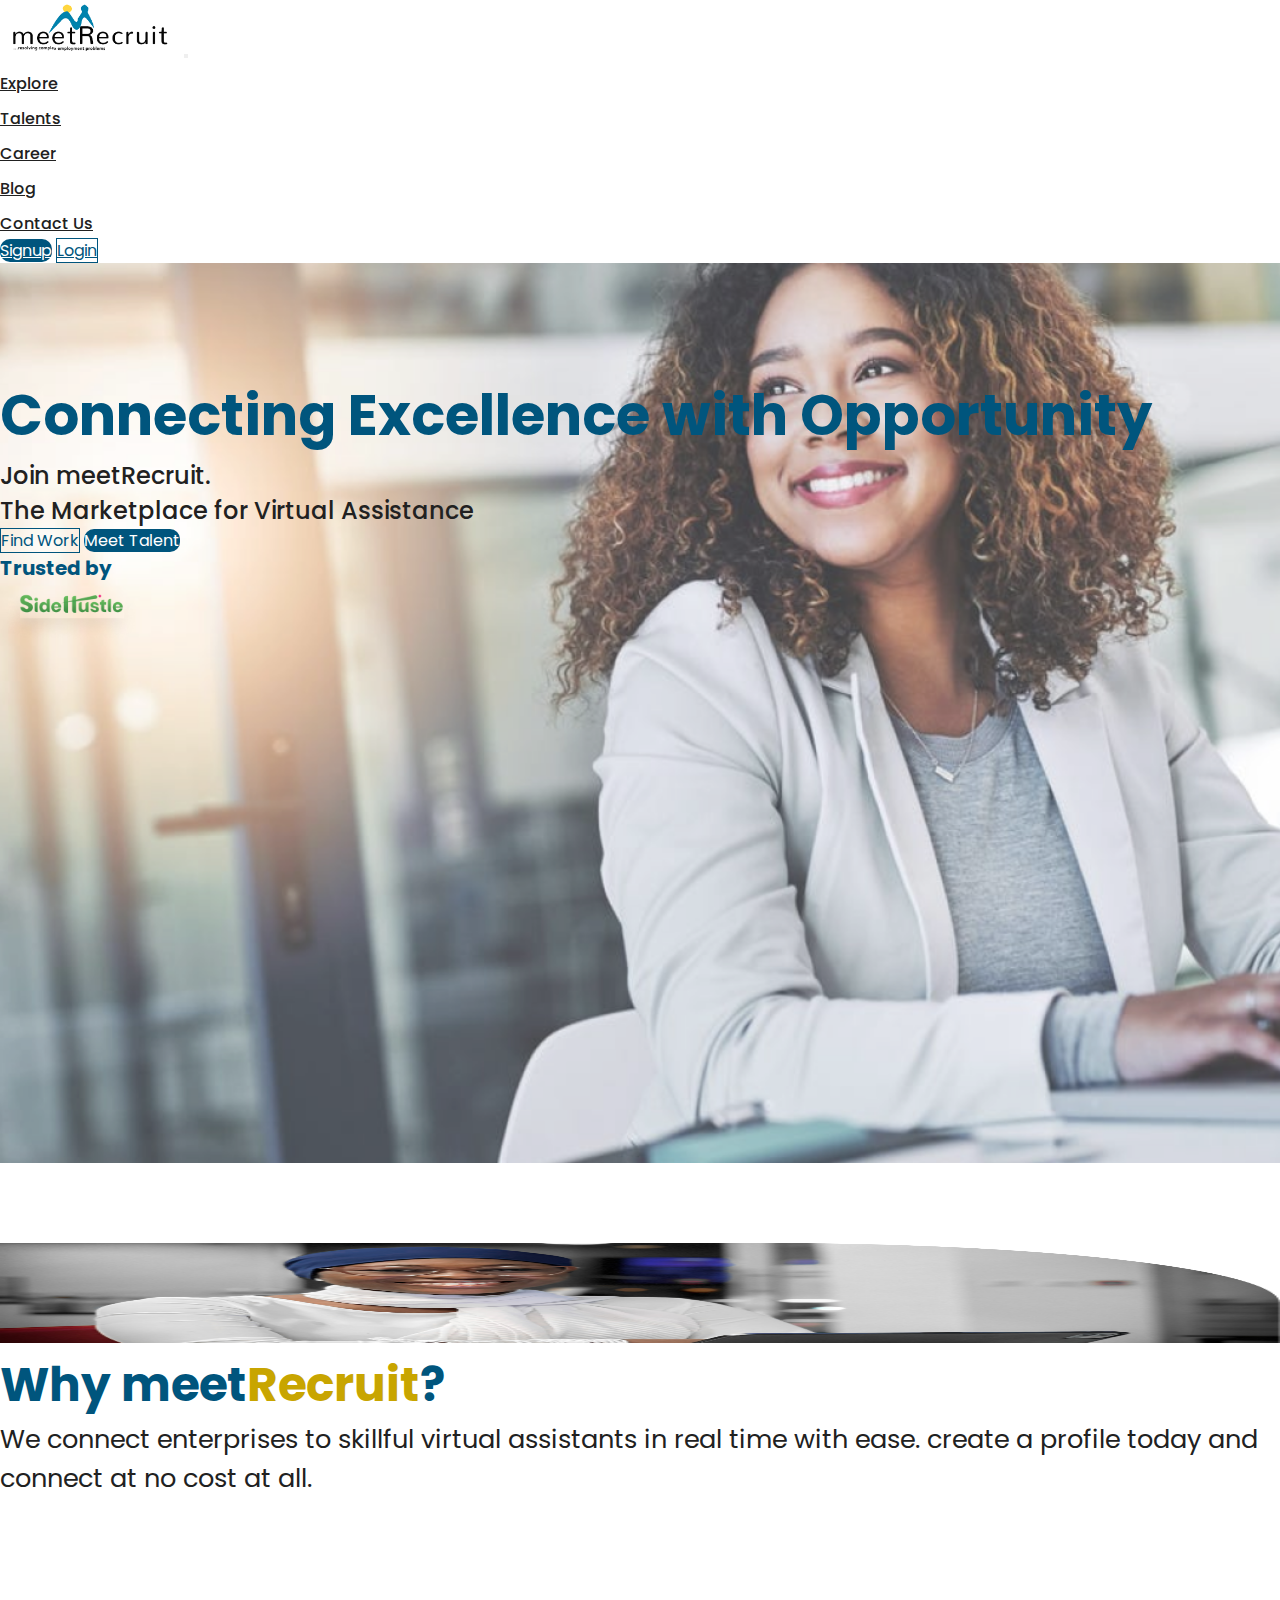
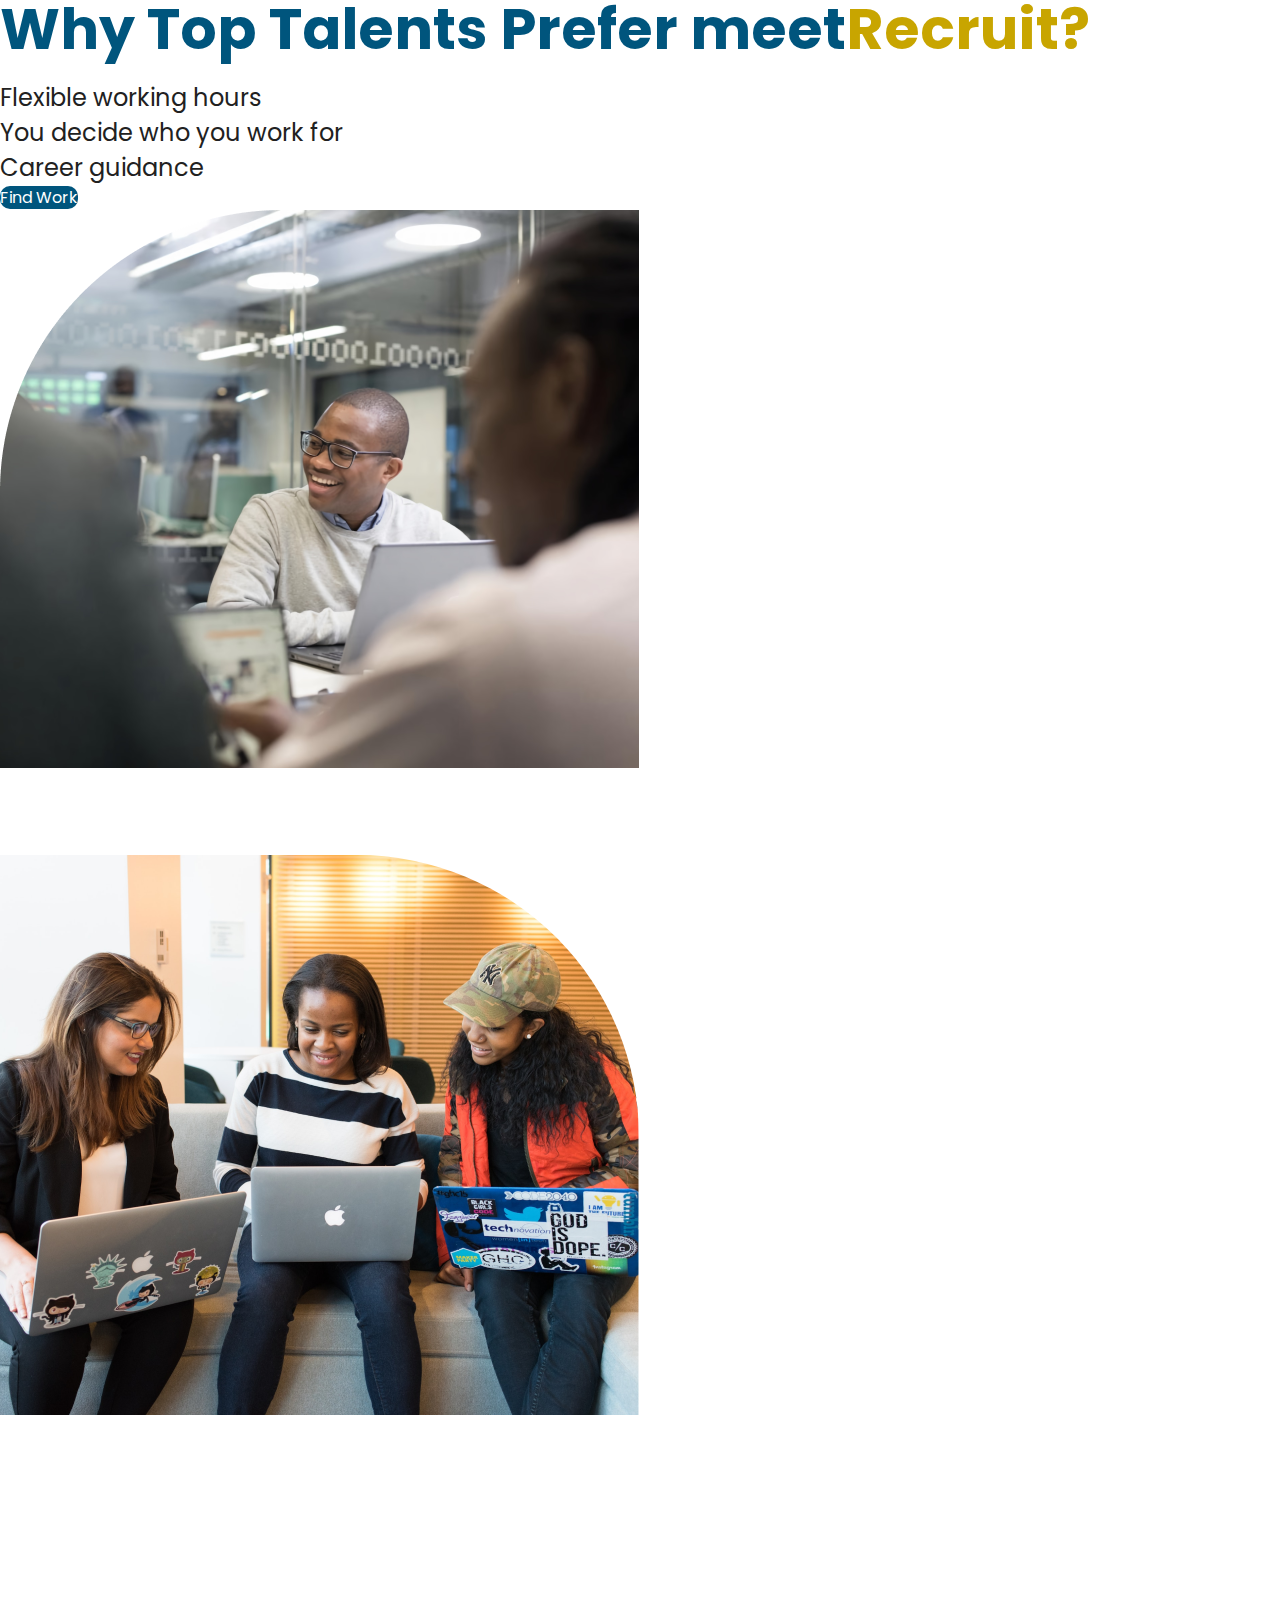
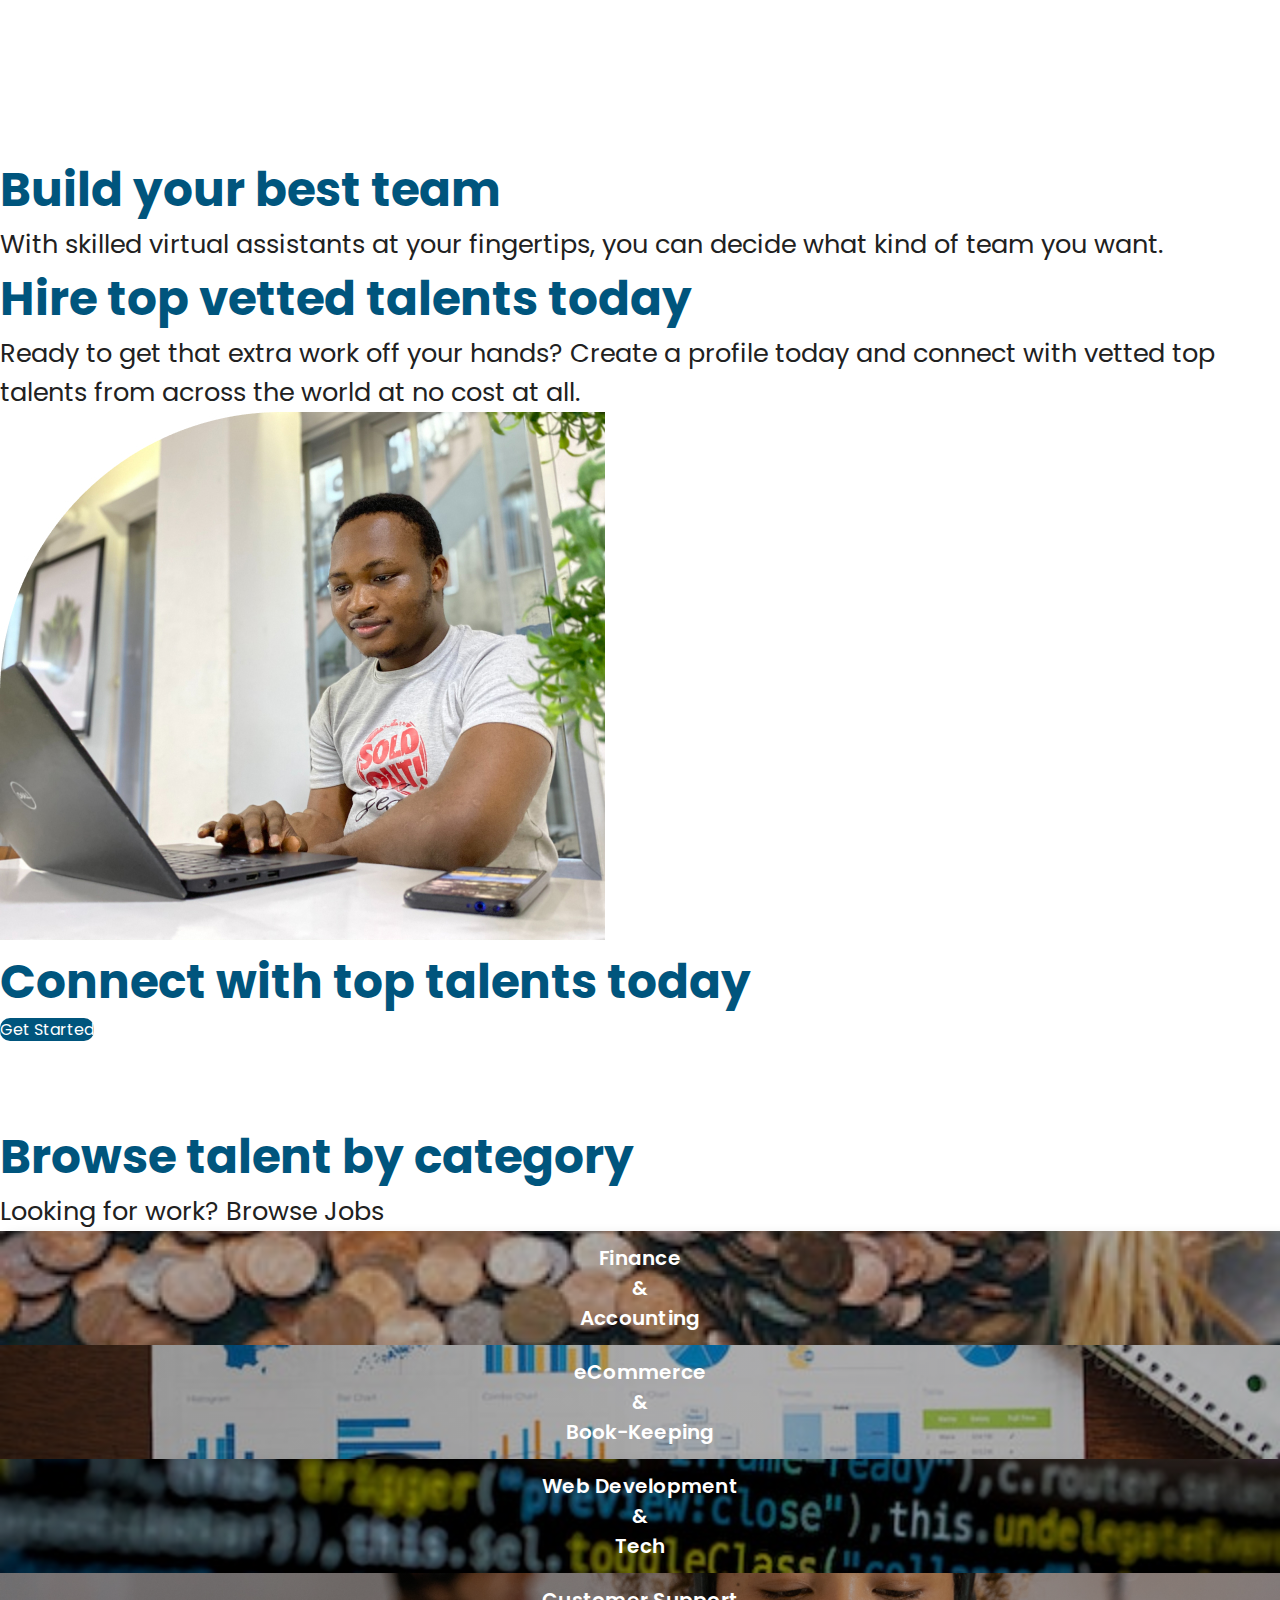
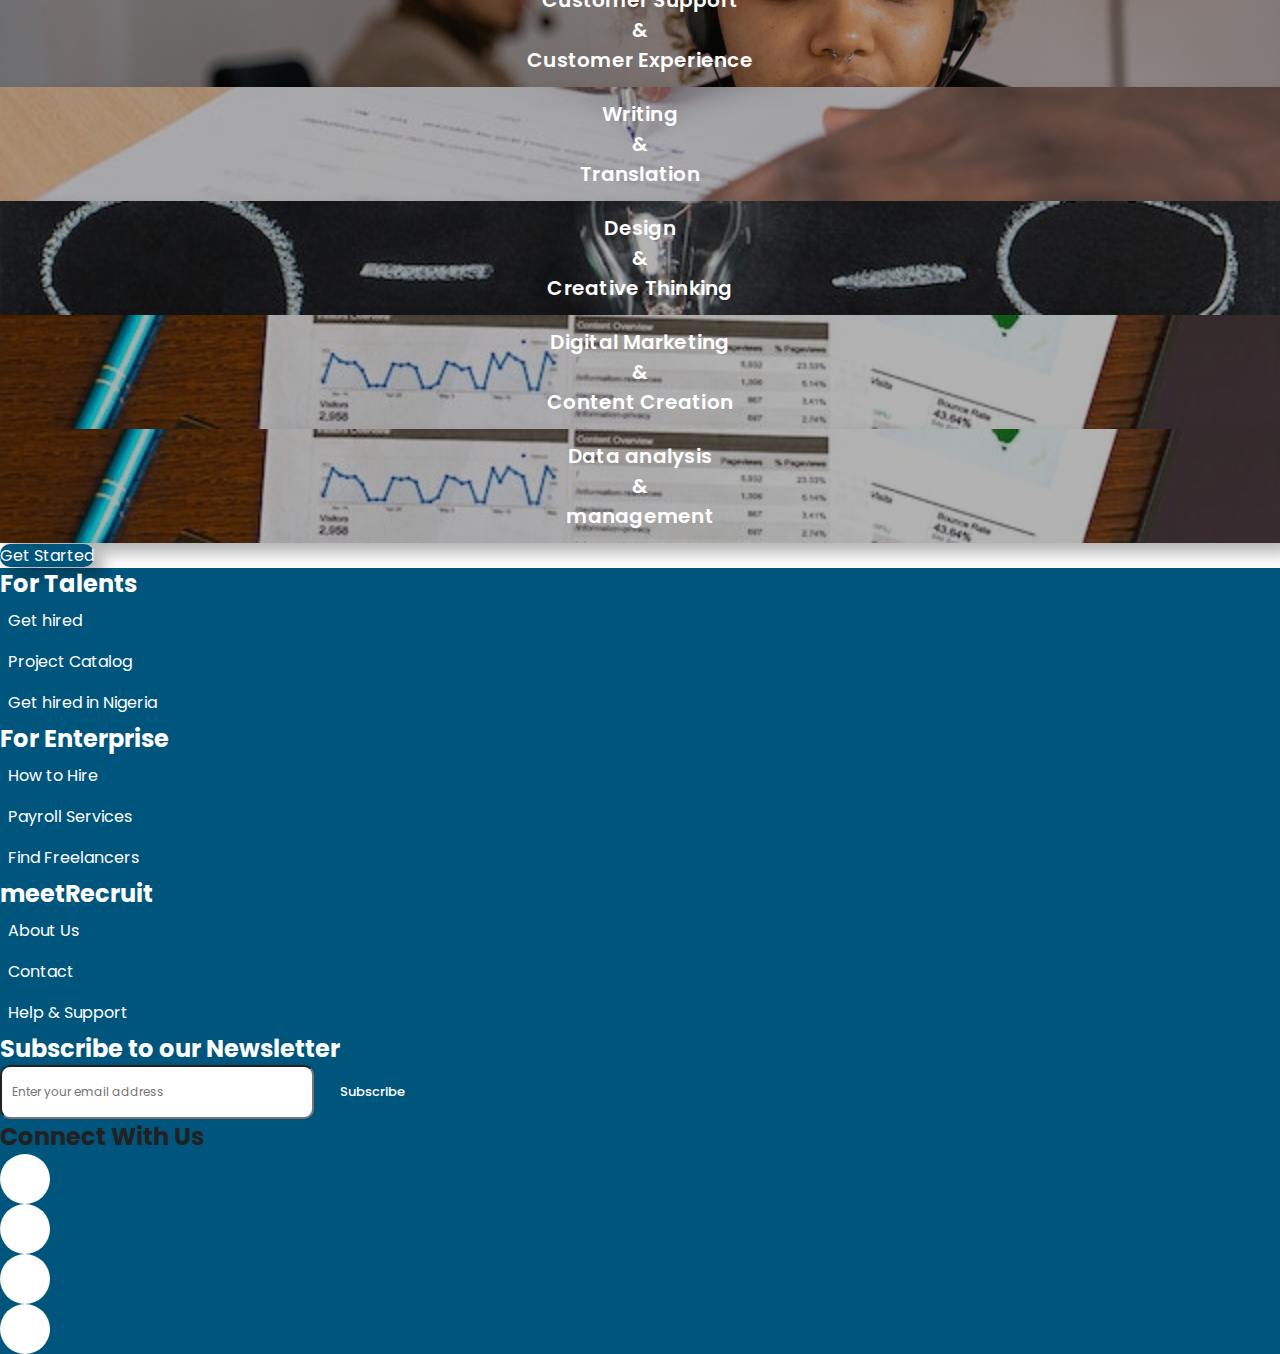
<file: index.html>
<!DOCTYPE html>
<html lang="en">
  <head>
    <meta charset="UTF-8" />
    <meta http-equiv="X-UA-Compatible" content="IE=edge" />
    <meta name="viewport" content="width=device-width, initial-scale=1.0" />
    <!-- Bootstrap CSS -->
    <link
      href="https://cdn.jsdelivr.net/npm/bootstrap@5.1.3/dist/css/bootstrap.min.css"
      rel="stylesheet"
      integrity="sha384-1BmE4kWBq78iYhFldvKuhfTAU6auU8tT94WrHftjDbrCEXSU1oBoqyl2QvZ6jIW3"
      crossorigin="anonymous"
    />
    <!-- CSS Link -->
    <link rel="stylesheet" href="/public/style.css" />
    <!-- Fontawesome -->
    <link
      rel="stylesheet"
      href="https://cdnjs.cloudflare.com/ajax/libs/font-awesome/6.2.0/css/all.min.css"
      integrity="sha512-xh6O/CkQoPOWDdYTDqeRdPCVd1SpvCA9XXcUnZS2FmJNp1coAFzvtCN9BmamE+4aHK8yyUHUSCcJHgXloTyT2A=="
      crossorigin="anonymous"
      referrerpolicy="no-referrer"
    />
    <title>meetRecruit Landing Page</title>
  </head>
  <body>
    <!-- Navbar -->
    <nav class="navbar navbar-expand-lg navbar-light bg-light">
      <div class="container-fluid">
        <a class="navbar-brand" href="#"><img src="/public/img/MEETRECRUITlogo.png" width="180px" /></a>
        <button class="navbar-toggler" type="button" data-bs-toggle="collapse" data-bs-target="#navbarSupportedContent" aria-controls="navbarSupportedContent" aria-expanded="false" aria-label="Toggle navigation">
          <span class="navbar-toggler-icon"></span>
        </button>
        <div class="collapse navbar-collapse" id="navbarSupportedContent">
          <ul class="navbar-nav mx-auto mb-2 mb-lg-0">
            <li class="nav-item px-2">
              <a class="nav-link" aria-current="page" href="#">Explore</a>
            </li>
            <li class="nav-item px-2">
              <a class="nav-link" href="#">Talents</a>
            </li>
            <li class="nav-item px-2">
              <a class="nav-link" href="#">Career</a>
            </li>
            <li class="nav-item  px-2">
              <a class="nav-link" href="#">Blog</a>
            </li>
            <li class="nav-item px-2">
              <a class="nav-link" href="#">Contact Us</a>
            </li>
          </ul>
          <form class="d-flex mx-5">
            <a href="/signUp/" class="btn btn-primary mx-3 px-4 py-2 btn">Signup</a>
            <a href="/login/" class="btn btn-outline-primary px-4 py-2 btn">Login</a>
          </form>
        </div>
      </div>
    </nav>

    <!-- Hero -->

    <section class="hero">
      <div class="container">
        <div class="row">
          <div class="col-md-8 mt-5">
            <h1>
              Connecting Excellence
              with Opportunity
            </h1>
            <p>
              Join meetRecruit. <br />
              The Marketplace for Virtual Assistance
            </p>
          </div>
          </div>
          <div class="row">
            <div class="col-md-6">
              <div class="buttons py-5">
                <a class="btn btn-outline-primary px-4 btn py-2">Find Work</a>
                <a class="btn btn-primary mx-3 px-4 py-2 btn">Meet Talent</a>
              </div>
            </div>
          </div>
          <div class="row">
            <div class="col-md-3 my-4 ">
              <span class="px-3">Trusted by</span>
              <div class="sideHustle">
                <img src="/public/img/Frame 2.png" width="260px" alt="">
              </div>
            </div>
          </div>
        </div>
      </div>
    </section>

    <section id="section-two">
      <div class="container my-5">
        <div class="row">
          <div class="col-md-6">
            <div class="img">
              <img
                src="/public/img/unsplash_-LK4GItKS7M.png"
                class="img-fluid"
                alt=""
                style="width: 100%"
                height="100vh"
              />
            </div>
          </div>
          <div class="col-md-6 px-2">
            <div class="texts">
              <h2>Why meet<span>Recruit</span>?</h2>
              <p>
                We connect enterprises to skillful virtual assistants in real
                time with ease. create a profile today and connect at no cost at
                all.
              </p>
            </div>
          </div>
        </div>
      </div>
    </section>

    <section id="section-three" class="my-5">
     <div class="container">
      <div class="row">
        <div class="col-md-6">
          <div>
            <h2>Why Top Talents Prefer meet<span>Recruit?</span></h2>
          </div>
          <ul class="list-unstyled py-3">
            <li>
              <span><i class="fa-solid fa-circle-check px-3"></i></span>Flexible
              working hours
            </li>
            <li>
              <span><i class="fa-solid fa-circle-check px-3"></i></span>You
              decide who you work for
            </li>
            <li>
              <span><i class="fa-solid fa-circle-check px-3"></i></span>Career
              guidance
            </li>
          </ul>
          <a class="btn btn-primary mx-3 px-4 py-2 btn">Find Work</a>
        </div>
        <div class="col-md-6">
          <div class="image">
            <img src="/public/img/section3.png" class="img-fluid" alt="" />
          </div>
        </div>
      </div>
     </div>
    </section>

    <section id="section-four">
      <div class="container my-5">
        <div class="row">
          <div class="col-md-6" style="height: 100vh">
            <div class="img">
              <img src="/public/img/new-sec44.png" class="img-fluid" alt="" />
            </div>
          </div>
          <div class="col-md-6 my-5">
            <div class="texts py-5">
              <h2>Build your best team</h2>
              <p>
                With skilled virtual assistants at your fingertips, you can
                decide what kind of team you want.
              </p>
            </div>
          </div>
        </div>
      </div>
    </section>

    <section id="section-five">
      <div class="container d-flex flex-wrap-wrap my-5">
        <div class="row">
          <div class="col-md-6">
            <div class="texts py-5">
              <h2>Hire top vetted talents today</h2>
              <p>
                Ready to get that extra work off your hands? Create a profile
                today and connect with vetted top talents from across the world
                at no cost at all.
              </p>
            </div>
          </div>
          <div class="col-md-6">
            <div class="img">
              <img src="/public/img/Employers.jpg" class="img-fluid" alt="" />
            </div>
          </div>
        </div>
      </div>
    </section>

    <section id="section6">
      <div class="container">
        <div class="row">
          <div class="col-md-12 text-center mt-5">
            <h2>Connect with top talents today</h2>
          </div>
        </div>
        <div class="row">
          <div class="col-md text-center my-4">
            <a class="btn btn-primary mx-3 px-4 py-2 btn">Get Started</a>
          </div>
        </div>
      </div>
    </section>

    <section id="section-7">
      <div class="container">
        <div class="row">
          <div class="col-md-12">
            <h2>Browse talent by category</h2>
            <p>Looking for work? <span>Browse Jobs</span></p>
          </div>
        </div>
        <div class="talents mb-5">
          <div class="row" 1>
            <div class="col-md-4 px-3 my-4">
              <div class="talent1">
                <h4>
                  Finance <br />
                  & <br />
                  Accounting
                </h4>
              </div>
            </div>
            <div class="col-md-4 px-3 my-4">
              <div class="talent2">
                <h4>
                  eCommerce <br />
                  & <br />
                  Book-Keeping
                </h4>
              </div>
            </div>
            <div class="col-md-4 px-3 my-4">
              <div class="talent3">
                <h4>
                  Web Development <br />
                  & <br />
                  Tech
                </h4>
              </div>
            </div>
          </div>
          <div class="row" 2>
            <div class="col-md-4 px-3 my-4">
              <div class="talent4">
                <h4>
                  Customer Support <br />
                  & <br />
                  Customer Experience
                </h4>
              </div>
            </div>
            <div class="col-md-4 px-3 my-4">
              <div class="talent5">
                <h4>
                  Writing <br />
                  & <br />
                  Translation
                </h4>
              </div>
            </div>
            <div class="col-md-4 px-3 my-4">
              <div class="talent6">
                <h4>
                  Design <br />
                  & <br />
                  Creative Thinking
                </h4>
              </div>
            </div>
          </div>
          <div class="row" 3>
            <div class="col-md-4 px-3 my-4">
              <div class="talent7">
                <h4>
                  Digital Marketing <br />
                  & <br />
                  Content Creation
                </h4>
              </div>
            </div>
            <div class="col-md-4 px-3 my-4">
              <div class="talent8">
                <h4>
                  Data analysis <br />
                  & <br />
                  management
                </h4>
              </div>
            </div>
            <div class="col-md-4 px-3 my-4">
              <div class="talent9">
                <a style="box-shadow: 10px 10px 15px rgba(0,0,0,0.3);" class="btn btn-primary mx-3 px-5 py-3 btn">Get Started</a>
              </div>
            </div>
          </div>
        </div>
      </div>
    </section>

    <!-- footer -->

    <section id="footer">
     <div class="container">
      <div class="row py-5">
        <div class="col-md-3">
          <div class="foot">
            <h3>For Talents</h3>
            <ul>
              <li>Get hired</li>
              <li>Project Catalog</li>
              <li>Get hired in Nigeria</li>
            </ul>
          </div>
        </div>
        <div class="col-md-3">
          <div class="foot">
            <h3>For Enterprise</h3>
            <ul>
              <li>How to Hire</li>
              <li>Payroll Services</li>
              <li>Find Freelancers</li>
            </ul>
          </div>
        </div>
        <div class="col-md-3">
          <div class="foot">
            <h3>meetRecruit</h3>
            <ul>
              <li>About Us</li>
              <li>Contact</li>
              <li>Help & Support</li>
            </ul>
          </div>
        </div>
        <div class="col-md-3">
          <div class="foot">
            <h3 id="foots">Subscribe to our Newsletter</h3>
            <div class="row">
              <div class="col-md">
                <input type="email" placeholder="Enter your email address" />
                <button type="submit">Subscribe</button>
              </div>
            </div>
            <div class="row">
              <div class="col-md">
                <div class="links">
                  <p style="font-size: 24px; font-weight:700" class="text-white py-2">Connect With Us</p>
                  <ul class="list-group list-group-horizontal">
                    <li class="list-group-item mx-2 px-2">
                      <a
                                href="https://twitter.com/meetrecruit?s=21&t=YwBI0e_8ijFUE5HRGF-AJQ
                                  "
                                target="_blank"
                                ><i class="fa-brands fa-twitter"></i
                              ></a>
                    </li>
                    <li class="list-group-item mx-2 px-2">
                      <a
                                href="https://instagram.com/meetrecruit?igshid=YzA2ZDJiZGQ="
                                target="_blank"
                                ><i class="fa-brands fa-instagram"></i
                              ></a>
                    </li>
                    <li class="list-group-item mx-2 px-2">
                      <a
                                href="https://www.linkedin.com/company/meetrecruit/"
                                target="_blank"
                                ><i class="fa-brands fa-linkedin"></i
                              ></a>
                    </li>
                    <li class="list-group-item mx-2 px-2">
                      <a href="https://m.facebook.com/story.php?story_fbid=pfbid0LS4uF52KisyzEZSwB3oaLuqZwBY6MR44i9Fws1G7HvPmHSeJEMV7Khse3V39Yu8gl&id=103218479213902" target="_blank"
                                ><i class="fa-brands fa-facebook"></i
                              ></a>
                    </li>
                  </ul>
                </div>
              </div>
            </div>
        
          </div>
          
          </div>
        </div>
      </div>
     </div>
    </section>

    <!-- Bootstrap Js -->
    <script
      src="https://cdn.jsdelivr.net/npm/bootstrap@5.1.3/dist/js/bootstrap.bundle.min.js"
      integrity="sha384-ka7Sk0Gln4gmtz2MlQnikT1wXgYsOg+OMhuP+IlRH9sENBO0LRn5q+8nbTov4+1p"
      crossorigin="anonymous"
    ></script>
    <script src="/public/js/main.js"></script>
  </body>
</html>
</file>
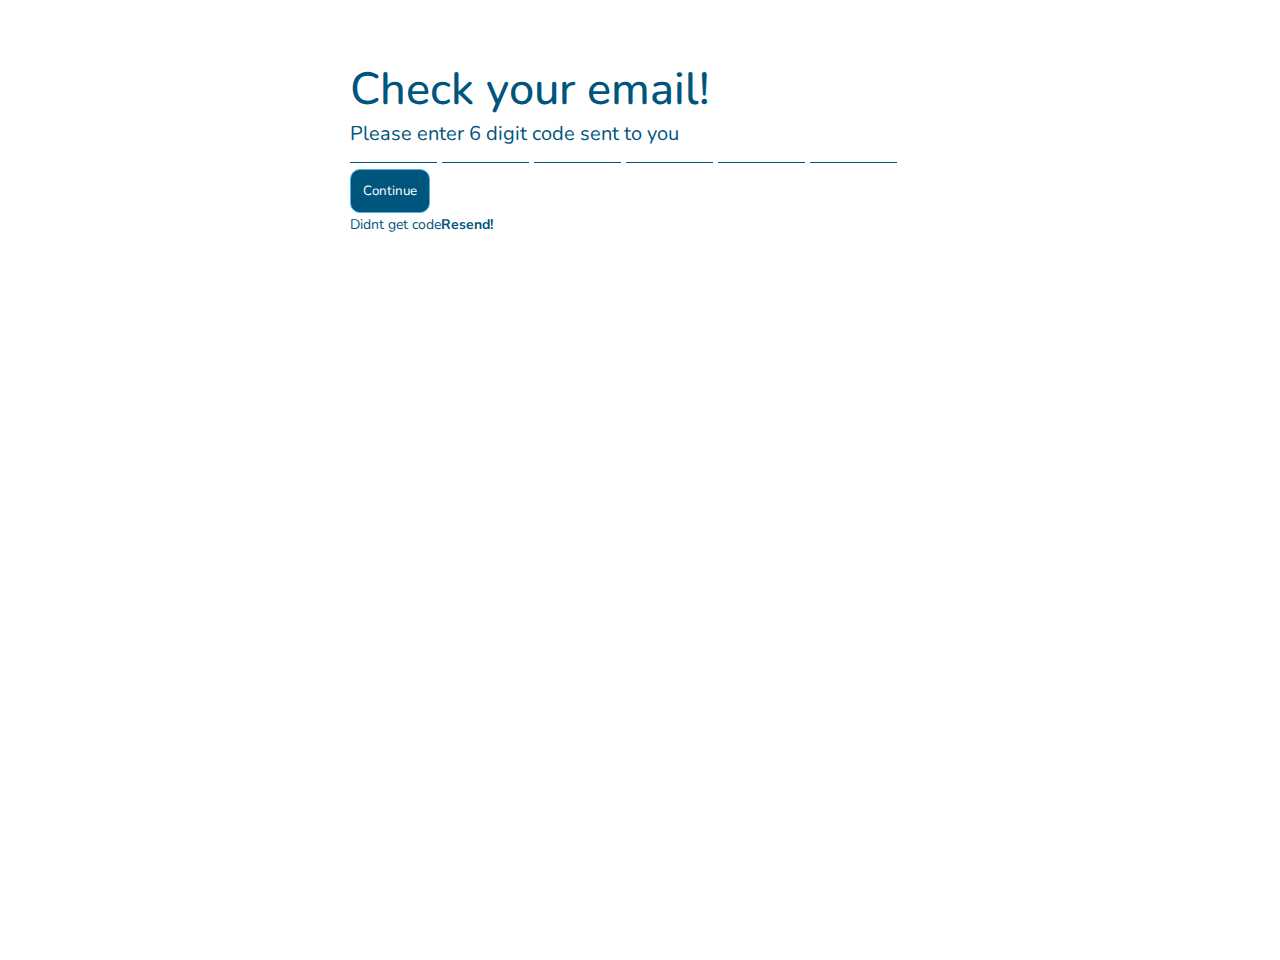
<file: emailCode/index.html>
<!DOCTYPE html>
<html lang="en">
  <head>
    <meta charset="UTF-8" />
    <meta http-equiv="X-UA-Compatible" content="IE=edge" />
    <meta name="viewport" content="width=device-width, initial-scale=1.0" />
    <!-- Bootstrap CSS -->
    <link
      href="https://cdn.jsdelivr.net/npm/bootstrap@5.1.3/dist/css/bootstrap.min.css"
      rel="stylesheet"
      integrity="sha384-1BmE4kWBq78iYhFldvKuhfTAU6auU8tT94WrHftjDbrCEXSU1oBoqyl2QvZ6jIW3"
      crossorigin="anonymous"
    />
    <!-- CSS Link -->
    <link rel="stylesheet" href="/signUp/signup.css" />
    <!-- Fontawesome -->
    <link
      rel="stylesheet"
      href="https://cdnjs.cloudflare.com/ajax/libs/font-awesome/6.2.0/css/all.min.css"
      integrity="sha512-xh6O/CkQoPOWDdYTDqeRdPCVd1SpvCA9XXcUnZS2FmJNp1coAFzvtCN9BmamE+4aHK8yyUHUSCcJHgXloTyT2A=="
      crossorigin="anonymous"
      referrerpolicy="no-referrer"
    />
    <style>
      @media screen and (min-width: 996px) {
        .form {
          margin: 60px 350px;
        }
      }
      p {
        color: #00557D;
        font-size: 20px;
        font-weight: 400;
      }

      .code a{
        font-size: 14px;
        text-decoration: none;
        color: #00557D;
      }
    </style>
    <title>Email Code</title>
  </head>
  <body>
    <section class="resetPassword-section">
      <div class="container-fluid">
        <div class="row" style="height: 100vh">
          <div class="col-md-12 mt-5">
            <div class="form">
              <h1>Check your email!</h1>
              <p>Please enter 6 digit code sent to you</p>
              <form>
                <div class="row">
                  <div class="my-4">
                    <img class="img-fluid mx-2" src="/public/img/Line 6.png" alt="">
                    <img class="img-fluid mx-2" src="/public/img/Line 6.png" alt="">
                    <img class="img-fluid mx-2" src="/public/img/Line 6.png" alt="">
                    <img class="img-fluid mx-2" src="/public/img/Line 6.png" alt="">
                    <img class="img-fluid mx-2" src="/public/img/Line 6.png" alt="">
                    <img class="img-fluid " src="/public/img/Line 6.png" alt="">
                    
                  </div>
                </div>
                <div class="my-3 text-center">
                  <input type="submit" value="Continue" class="btn btn-primary w-100" />
                  <div class="code mt-4">
                    <a href="#">Didnt get code<strong>Resend!</strong></a>
                  </div>
                 
                </div>
              </form>
            </div>
          </div>
        </div>
      </div>
    </section>
  </body>
</html>
</file>
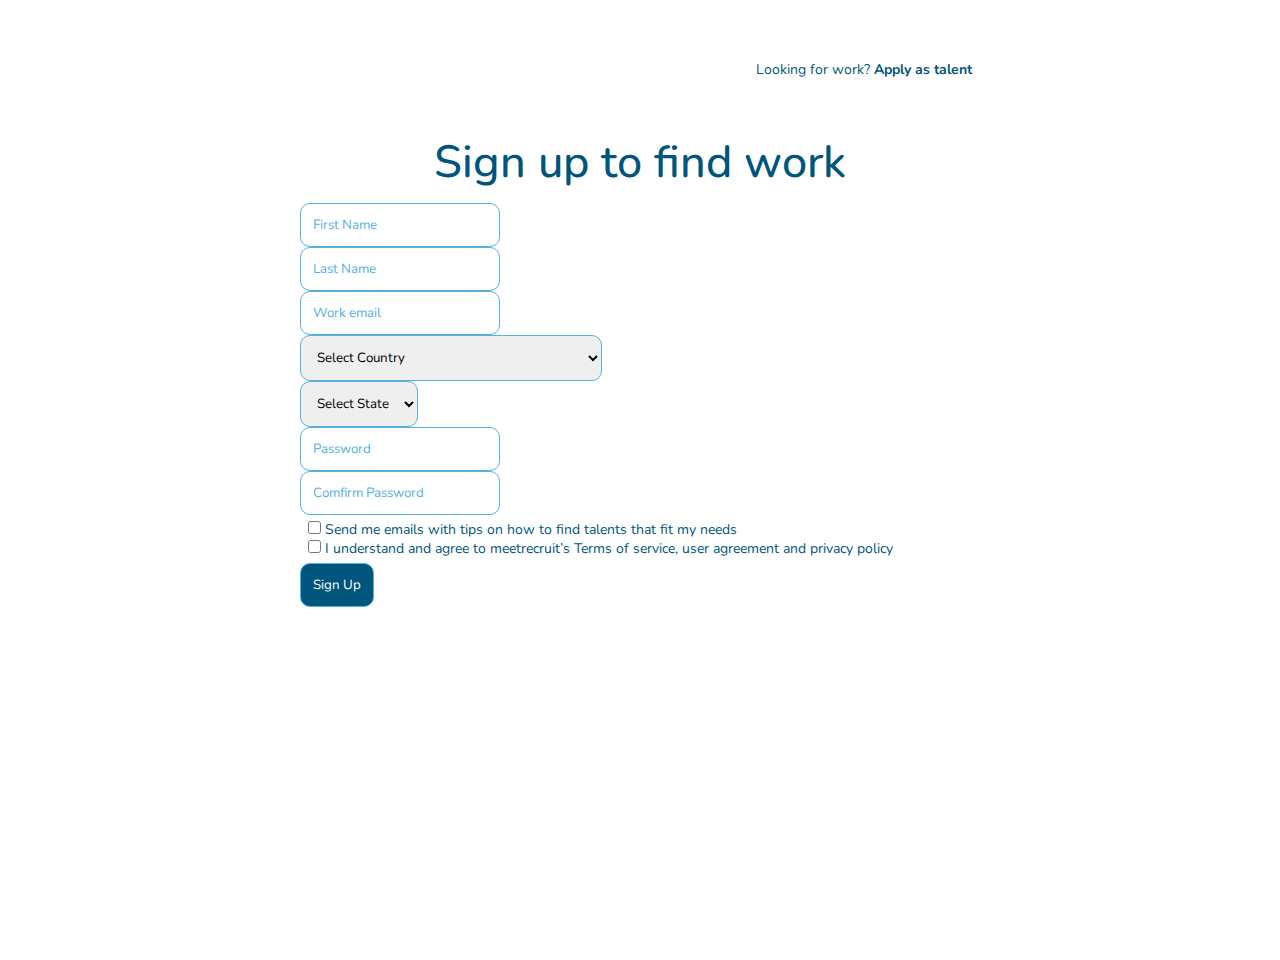
<file: findworkSignUp/index.html>
<!DOCTYPE html>
<html lang="en">
  <head>
    <meta charset="UTF-8" />
    <meta http-equiv="X-UA-Compatible" content="IE=edge" />
    <meta name="viewport" content="width=device-width, initial-scale=1.0" />
    <!-- Bootstrap CSS -->
    <link
      href="https://cdn.jsdelivr.net/npm/bootstrap@5.1.3/dist/css/bootstrap.min.css"
      rel="stylesheet"
      integrity="sha384-1BmE4kWBq78iYhFldvKuhfTAU6auU8tT94WrHftjDbrCEXSU1oBoqyl2QvZ6jIW3"
      crossorigin="anonymous"
    />
    <!-- CSS Link -->
    <link rel="stylesheet" href="/signUp/signup.css" />
    <!-- Fontawesome -->
    <link
      rel="stylesheet"
      href="https://cdnjs.cloudflare.com/ajax/libs/font-awesome/6.2.0/css/all.min.css"
      integrity="sha512-xh6O/CkQoPOWDdYTDqeRdPCVd1SpvCA9XXcUnZS2FmJNp1coAFzvtCN9BmamE+4aHK8yyUHUSCcJHgXloTyT2A=="
      crossorigin="anonymous"
      referrerpolicy="no-referrer"
    />
    <style>
      @media screen and (min-width: 996px) {
        .form {
          margin: 60px 300px;
        }
      }
      p{
        text-align: end;
        font-size: 14px;
        font-weight: 400;
        padding: 0 8px;
        color:  #00557D;
      }
      h1{
        font-size: 45px;
        font-weight: 500;
        padding: 10px 25px;
        text-align: center;
      }
      .checkbox{
        font-size: 14px;
        font-weight: 400;
        padding: 5px 8px;
        color:  #00557D;
      }

      .checkbox input {
        
      }
    </style>
    <title>Sign up to find work</title>
  </head>
  <body>
    <section class="resetPassword-section">
      <div class="container-fluid">
        <div class="row" style="height: 100vh">
          <div class="col-md-12">
                <div class="form">
                    <p>Looking for work? <strong>Apply as talent</strong></p> <br><br>
                    <h1>Sign up to find work</h1>
                    <form>
                      <div class="row">
                          <div class="col-md-6">
                              <div class="mb-3">
                                  
                                  <input
                                    type="text"
                                    class="form-control"
                                    placeholder="First Name"
                                  />
                                </div>
                          </div>
                          <div class="col-md-6">
                              
                          <div class="mb-4">
                            <input
                              type="text"
                              class="form-control"
                              placeholder="Last Name"
                            />
                          </div>
                          </div>
                      </div>
                      <div class="row">
                        <div class="col-md-12">
                            <div class="mb-4">
                            <input
                              type="email"
                              class="form-control"
                              placeholder="Work email"
                            />
                            </div>
                        </div>
                      </div>
      
                      <div class="row">
                          <div class="col-md-6">
                              <div class="mb-3">
                                <select id="country" name ="country" class="form-control">
                                    <option selected>Select Country</option>
                                </select>
                                </div>
                          </div>
                          <div class="col-md-6">
                              <div class="mb-3">
                                  <select name ="state" id ="state" class="form-control">
                                      <option selected>Select State</option>
                                  </select>
                                </div>
                          </div>
      
                          <div class="col-md-6">
                              <div class="mb-3">
                                  
                                  <input
                                    type="password"
                                    class="form-control"
                                    placeholder="Password"
                                  />
                                </div>
                          </div>
                          <div class="col-md-6">
                              <div class="mb-3">
                                  
                                  <input
                                    type="password"
                                    class="form-control"
                                    placeholder="Comfirm Password"
                                  />
                                </div>
                          </div>

                          <div class="checkbox">
                            <div class="form-check mb-3">
                                <input class="form-check-input" type="checkbox" value="">
                                <label class="form-check-label mt-2 px-2" for="">
                                    Send me emails with tips on how to find talents that fit my needs
                                </label>
                              </div>
                              <div class="form-check">
                                <input class="form-check-input" type="checkbox" value="">
                                <label class="form-check-label mt-2 px-2" for="">
                                    I understand and agree to meetrecruit’s Terms of service, user agreement and privacy policy
                                </label>
                              </div>
                          </div>

                          <div class="my-3">
                            <input type="submit" value="Sign Up" class="btn btn-primary w-100">
                        </div>
                          </div>
                          
                      </div>
              </form>
            </div>
          </div>
        </div>
      </div>
    </section>

    <script src="/signUp/countries.js"></script>

    <script language="javascript">
      populateCountries("country", "state");
    </script>
  </body>
</html>
</file>
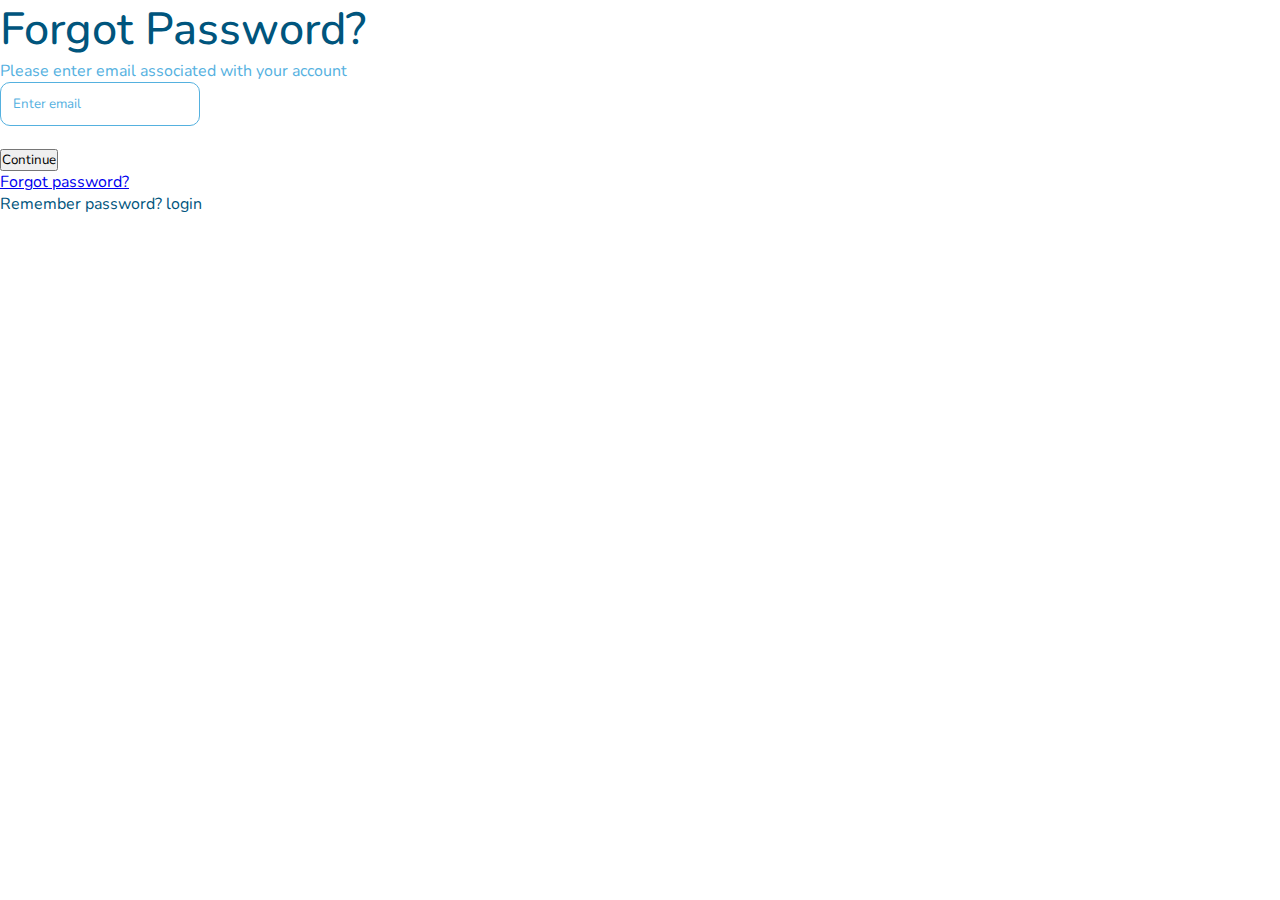
<file: forgetPass/index.html>
<!DOCTYPE html>
<html lang="en">
  <head>
    <meta charset="UTF-8" />
    <meta http-equiv="X-UA-Compatible" content="IE=edge" />
    <meta name="viewport" content="width=device-width, initial-scale=1.0" />
    <!-- Bootstrap CSS -->
    <link
      href="https://cdn.jsdelivr.net/npm/bootstrap@5.1.3/dist/css/bootstrap.min.css"
      rel="stylesheet"
      integrity="sha384-1BmE4kWBq78iYhFldvKuhfTAU6auU8tT94WrHftjDbrCEXSU1oBoqyl2QvZ6jIW3"
      crossorigin="anonymous"
    />
    <!-- CSS Link -->
    <link rel="stylesheet" href="/signUp/signup.css" />
    <!-- Fontawesome -->
    <link
      rel="stylesheet"
      href="https://cdnjs.cloudflare.com/ajax/libs/font-awesome/6.2.0/css/all.min.css"
      integrity="sha512-xh6O/CkQoPOWDdYTDqeRdPCVd1SpvCA9XXcUnZS2FmJNp1coAFzvtCN9BmamE+4aHK8yyUHUSCcJHgXloTyT2A=="
      crossorigin="anonymous"
      referrerpolicy="no-referrer"
    />
    <title>Forget Password</title>
  </head>
  <body>
    <section id="signup">
      <div class="container">
        <div class="row">
            <div class="col-md">
                <div id="forms" class="d-flex justify-content-center align-items-center" style="height: 100vh;">
                    <div id="width">
                      <h1>Forgot Password?</h1>
                      <p class="mb-5">Please enter email associated with your account</p>
                      <form action="#" class="forms">
                        <input type="email" placeholder="Enter email" /> <br /><br />
                        <button id="signups" type="submit">Continue</button><br />
                        <a href="/forgetPass/index.html">Forgot password?</a>
                      </form>
                      <div id="center">
                          <a class="acc my-2" href="/login/index.html" style="text-decoration: none; color: #00557d;"
                            >Remember password? <span>login</span></a
                          >
                      </div>
                    </div>
                  </div>
            </div>
        </div>
      </div>
    </section>
  </body>
</html>
</file>
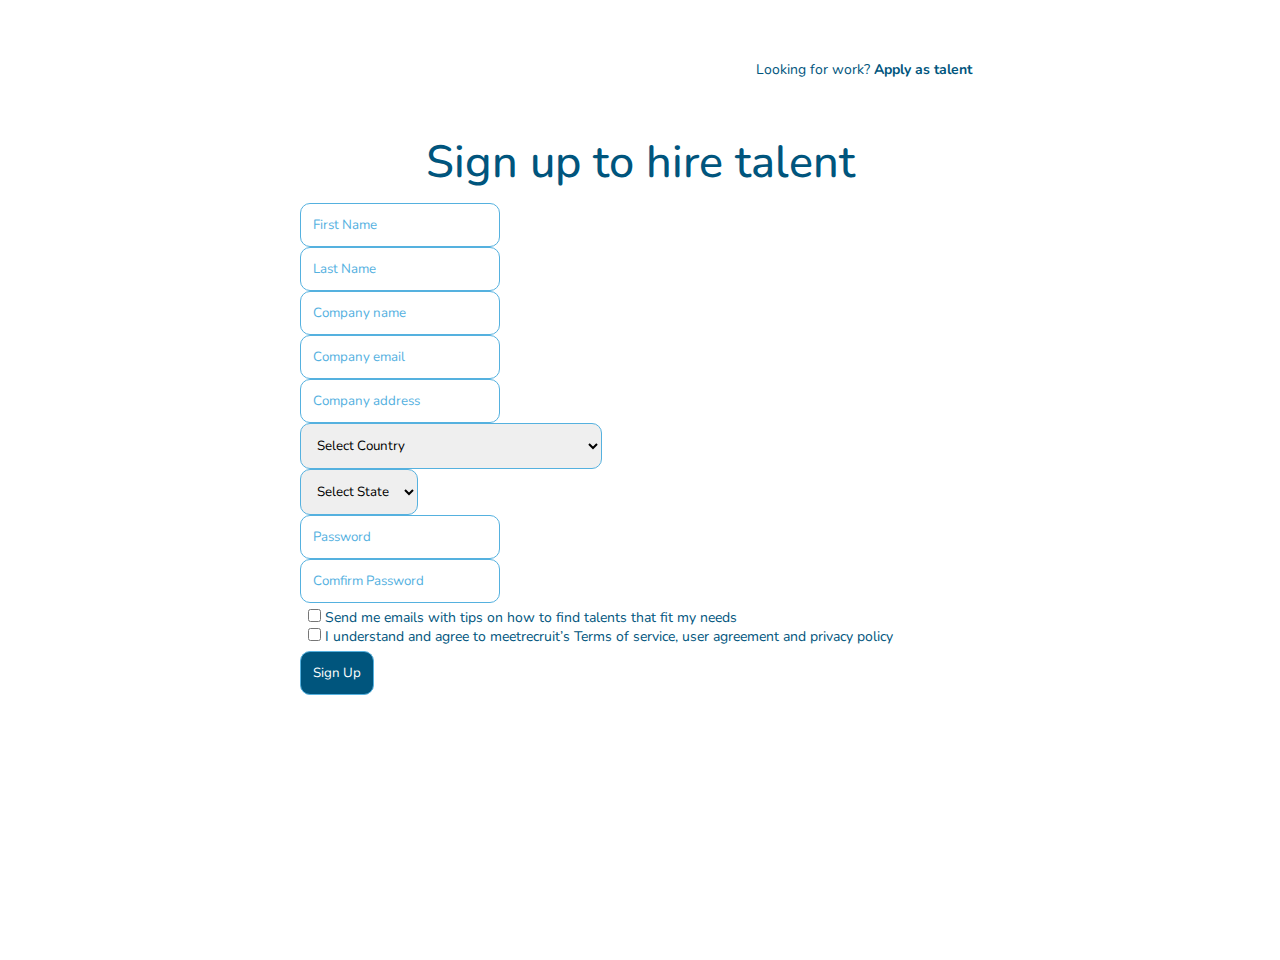
<file: hireSignUp/index.html>
<!DOCTYPE html>
<html lang="en">
  <head>
    <meta charset="UTF-8" />
    <meta http-equiv="X-UA-Compatible" content="IE=edge" />
    <meta name="viewport" content="width=device-width, initial-scale=1.0" />
    <!-- Bootstrap CSS -->
    <link
      href="https://cdn.jsdelivr.net/npm/bootstrap@5.1.3/dist/css/bootstrap.min.css"
      rel="stylesheet"
      integrity="sha384-1BmE4kWBq78iYhFldvKuhfTAU6auU8tT94WrHftjDbrCEXSU1oBoqyl2QvZ6jIW3"
      crossorigin="anonymous"
    />
    <!-- CSS Link -->
    <link rel="stylesheet" href="/signUp/signup.css" />
    <!-- Fontawesome -->
    <link
      rel="stylesheet"
      href="https://cdnjs.cloudflare.com/ajax/libs/font-awesome/6.2.0/css/all.min.css"
      integrity="sha512-xh6O/CkQoPOWDdYTDqeRdPCVd1SpvCA9XXcUnZS2FmJNp1coAFzvtCN9BmamE+4aHK8yyUHUSCcJHgXloTyT2A=="
      crossorigin="anonymous"
      referrerpolicy="no-referrer"
    />
    <style>
      @media screen and (min-width: 996px) {
        .form {
          margin: 60px 300px;
        }
      }
      p{
        text-align: end;
        font-size: 14px;
        font-weight: 400;
        padding: 0 8px;
        color:  #00557D;
      }
      h1{
        font-size: 45px;
        font-weight: 500;
        padding: 10px 25px;
        text-align: center;
      }
      .checkbox{
        font-size: 14px;
        font-weight: 400;
        padding: 5px 8px;
        color:  #00557D;
      }

      .checkbox input {
        
      }
    </style>
    <title>Sign up to hire talent</title>
  </head>
  <body>
    <section class="resetPassword-section">
      <div class="container-fluid">
        <div class="row" style="height: 100vh">
          <div class="col-md-12">
                <div class="form">
                    <p>Looking for work? <strong>Apply as talent</strong></p> <br><br>
                    <h1>Sign up to hire talent</h1>
                    <form>
                      <div class="row">
                          <div class="col-md-6">
                              <div class="mb-3">
                                  
                                  <input
                                    type="text"
                                    class="form-control"
                                    placeholder="First Name"
                                  />
                                </div>
                          </div>
                          <div class="col-md-6">
                              
                          <div class="mb-4">
                            <input
                              type="text"
                              class="form-control"
                              placeholder="Last Name"
                            />
                          </div>
                          </div>
                      </div>
                      <div class="row">
                          <div class="col-md-6">
                              <div class="mb-3">
                                  
                                  <input
                                    type="text"
                                    class="form-control"
                                    placeholder="Company name"
                                  />
                                </div>
                          </div>
                          <div class="col-md-6">
                              
                          <div class="mb-4">
                            <input
                              type="email"
                              class="form-control"
                              placeholder="Company email"
                            />
                          </div>
                          </div>
                      </div>
                      <div class="row">
                        <div class="col-md-12">
                            <div class="mb-4">
                            <input
                              type="text"
                              class="form-control"
                              placeholder="Company address"
                            />
                            </div>
                        </div>
                      </div>
      
                      <div class="row">
                          <div class="col-md-6">
                              <div class="mb-3">
                                <select id="country" name ="country" class="form-control">
                                    <option selected>Select Country</option>
                                </select>
                                </div>
                          </div>
                          <div class="col-md-6">
                              <div class="mb-3">
                                  <select name ="state" id ="state" class="form-control">
                                      <option selected>Select State</option>
                                  </select>
                                </div>
                          </div>
      
                          <div class="col-md-6">
                              <div class="mb-3">
                                  
                                  <input
                                    type="password"
                                    class="form-control"
                                    placeholder="Password"
                                  />
                                </div>
                          </div>
                          <div class="col-md-6">
                              <div class="mb-3">
                                  
                                  <input
                                    type="password"
                                    class="form-control"
                                    placeholder="Comfirm Password"
                                  />
                                </div>
                          </div>

                          <div class="checkbox">
                            <div class="form-check mb-3">
                                <input class="form-check-input" type="checkbox" value="">
                                <label class="form-check-label mt-2 px-2" for="">
                                    Send me emails with tips on how to find talents that fit my needs
                                </label>
                              </div>
                              <div class="form-check">
                                <input class="form-check-input" type="checkbox" value="">
                                <label class="form-check-label mt-2 px-2" for="">
                                    I understand and agree to meetrecruit’s Terms of service, user agreement and privacy policy
                                </label>
                              </div>
                          </div>

                          <div class="my-3">
                            <input type="submit" value="Sign Up" class="btn btn-primary w-100">
                        </div>
                          </div>
                          
                      </div>
              </form>
            </div>
          </div>
        </div>
      </div>
    </section>

    <script src="/signUp/countries.js"></script>

    <script language="javascript">
      populateCountries("country", "state");
    </script>
  </body>
</html>
</file>
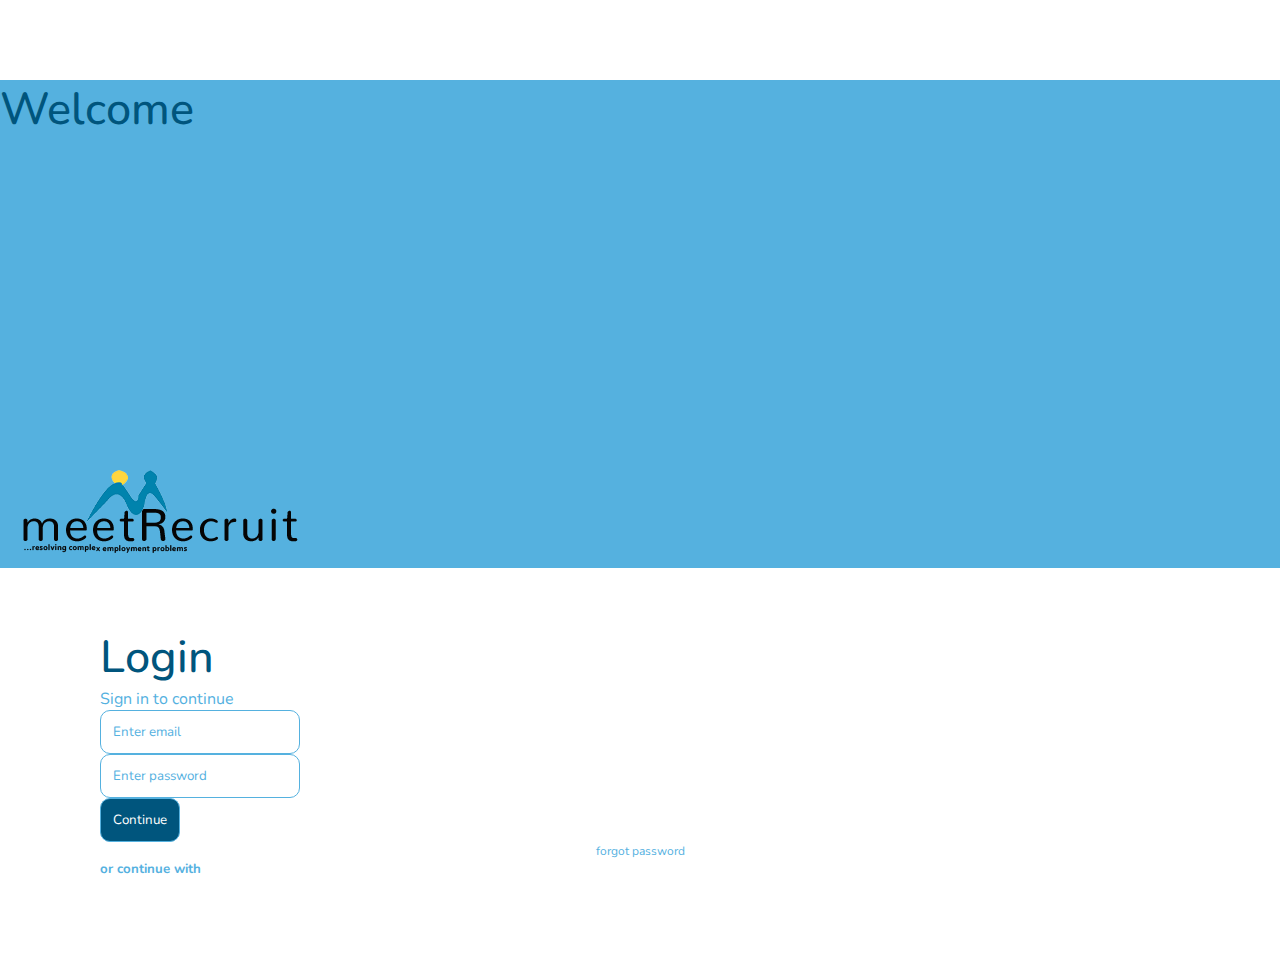
<file: login/index.html>
<!DOCTYPE html>
<html lang="en">
  <head>
    <meta charset="UTF-8" />
    <meta http-equiv="X-UA-Compatible" content="IE=edge" />
    <meta name="viewport" content="width=device-width, initial-scale=1.0" />
    <!-- Bootstrap CSS -->
    <link
      href="https://cdn.jsdelivr.net/npm/bootstrap@5.1.3/dist/css/bootstrap.min.css"
      rel="stylesheet"
      integrity="sha384-1BmE4kWBq78iYhFldvKuhfTAU6auU8tT94WrHftjDbrCEXSU1oBoqyl2QvZ6jIW3"
      crossorigin="anonymous"
    />
    <!-- CSS Link -->
    <link rel="stylesheet" href="/signUp/signup.css" />
    <!-- Fontawesome -->
    <link
      rel="stylesheet"
      href="https://cdnjs.cloudflare.com/ajax/libs/font-awesome/6.2.0/css/all.min.css"
      integrity="sha512-xh6O/CkQoPOWDdYTDqeRdPCVd1SpvCA9XXcUnZS2FmJNp1coAFzvtCN9BmamE+4aHK8yyUHUSCcJHgXloTyT2A=="
      crossorigin="anonymous"
      referrerpolicy="no-referrer"
    />
    <title>Login</title>
  </head>
  <body>
    <section class="Login-section">
      <div class="container-fluid">
        <div class="row" style="height: 100vh">
          <div class="col-md-5 text-center" style="background: #55B1DF;">
            <div class="welcome">
                <h1 class="mb-3 text-dark">Welcome</h1>
            <p class="text-dark">We’ve missed you.</p>
            <div class="logo-img">
                <img src="../public/img/MEETRECRUITlogo.png" class="img-fluid w-50" alt="">
            </div>
            </div>
          </div>
          <div class="col-md-7">
            <div class="form">
              <h1>Login</h1>
              <p>Sign in to continue</p>
              <form>
                <div class="row">
                         <div class="mb-4">
                          <input
                              type="email"
                              class="form-control"
                              placeholder="Enter email"
                            />
                         </div>             
                    <div class="mb-4">
                      <input
                        type="password"
                        class="form-control"
                        placeholder="Enter password"
                      />
                    </div>
                </div>
                    <div class="my-3">
                        <input type="submit" value="Continue" class="btn btn-primary w-100">
                    </div>         
                <p class="forgot">forgot password</p>
                <h5 class="text-center text-primary">or continue with</h5>
            </form>
            </div>
          </div>
        </div>
      </div>
    </section>
  </body>
</html>
</file>
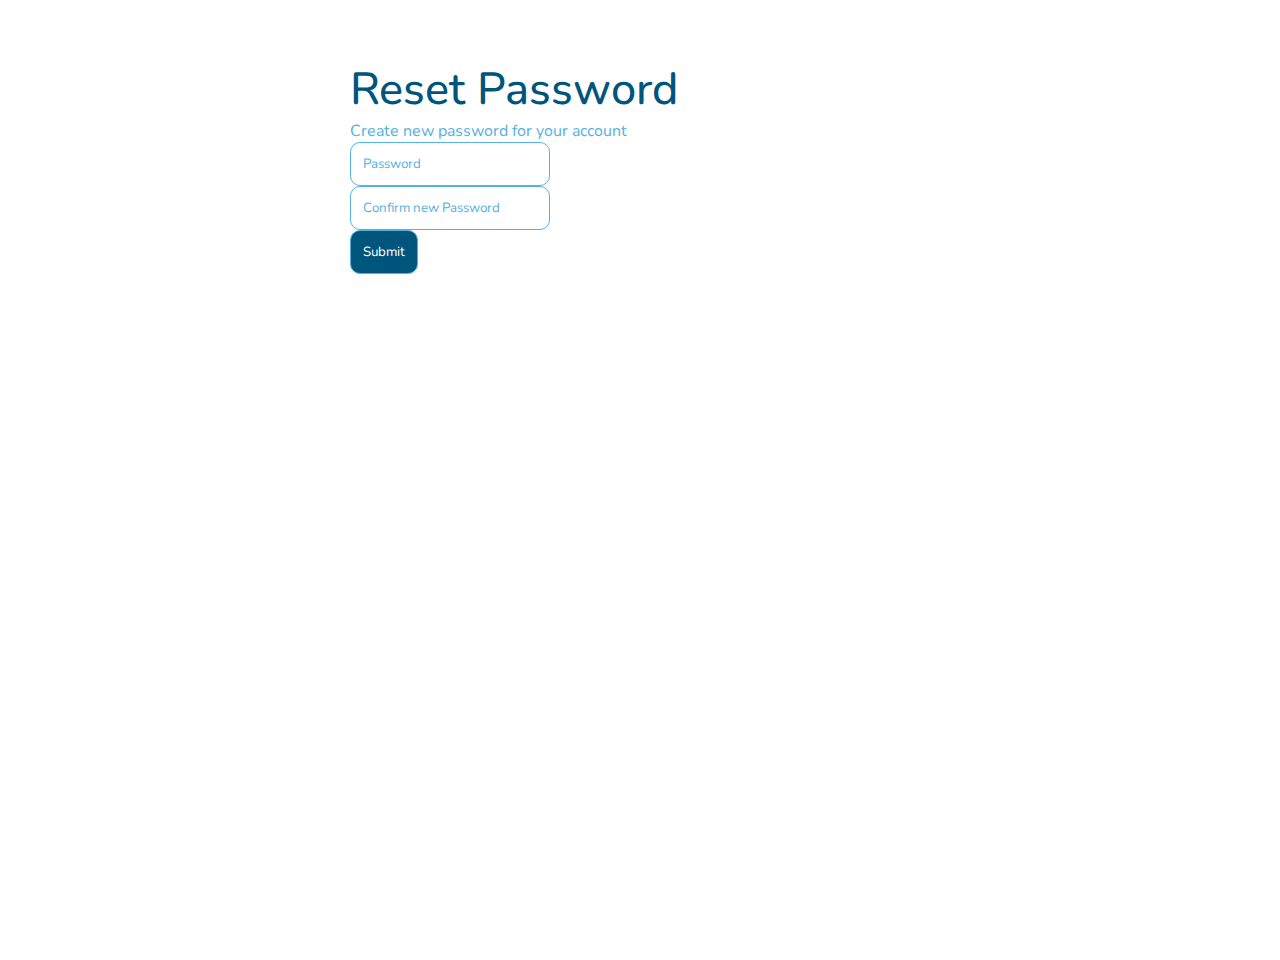
<file: resetPassword/index.html>
<!DOCTYPE html>
<html lang="en">
  <head>
    <meta charset="UTF-8" />
    <meta http-equiv="X-UA-Compatible" content="IE=edge" />
    <meta name="viewport" content="width=device-width, initial-scale=1.0" />
    <!-- Bootstrap CSS -->
    <link
      href="https://cdn.jsdelivr.net/npm/bootstrap@5.1.3/dist/css/bootstrap.min.css"
      rel="stylesheet"
      integrity="sha384-1BmE4kWBq78iYhFldvKuhfTAU6auU8tT94WrHftjDbrCEXSU1oBoqyl2QvZ6jIW3"
      crossorigin="anonymous"
    />
    <!-- CSS Link -->
    <link rel="stylesheet" href="/signUp/signup.css" />
    <!-- Fontawesome -->
    <link
      rel="stylesheet"
      href="https://cdnjs.cloudflare.com/ajax/libs/font-awesome/6.2.0/css/all.min.css"
      integrity="sha512-xh6O/CkQoPOWDdYTDqeRdPCVd1SpvCA9XXcUnZS2FmJNp1coAFzvtCN9BmamE+4aHK8yyUHUSCcJHgXloTyT2A=="
      crossorigin="anonymous"
      referrerpolicy="no-referrer"
    />
    <style>
      @media screen and (min-width: 996px) {
        .form {
          margin: 60px 350px;
        }
      }
    </style>
    <title>Reset Password</title>
  </head>
  <body>
    <section class="resetPassword-section">
      <div class="container-fluid">
        <div class="row" style="height: 100vh">
          <div class="col-md-12">
            <div class="form">
              <h1>Reset Password</h1>
              <p>Create new password for your account</p>
              <form>
                <div class="row">
                  <div class="mb-4">
                    <input
                      type="password"
                      class="form-control"
                      placeholder="Password"
                    />
                  </div>
                  <div class="mb-4">
                    <input
                      type="password"
                      class="form-control"
                      placeholder="Confirm new Password"
                    />
                  </div>
                </div>
                <div class="my-3">
                  <input type="submit" class="btn btn-primary w-100" />
                </div>
              </form>
            </div>
          </div>
        </div>
      </div>
    </section>
  </body>
</html>
</file>
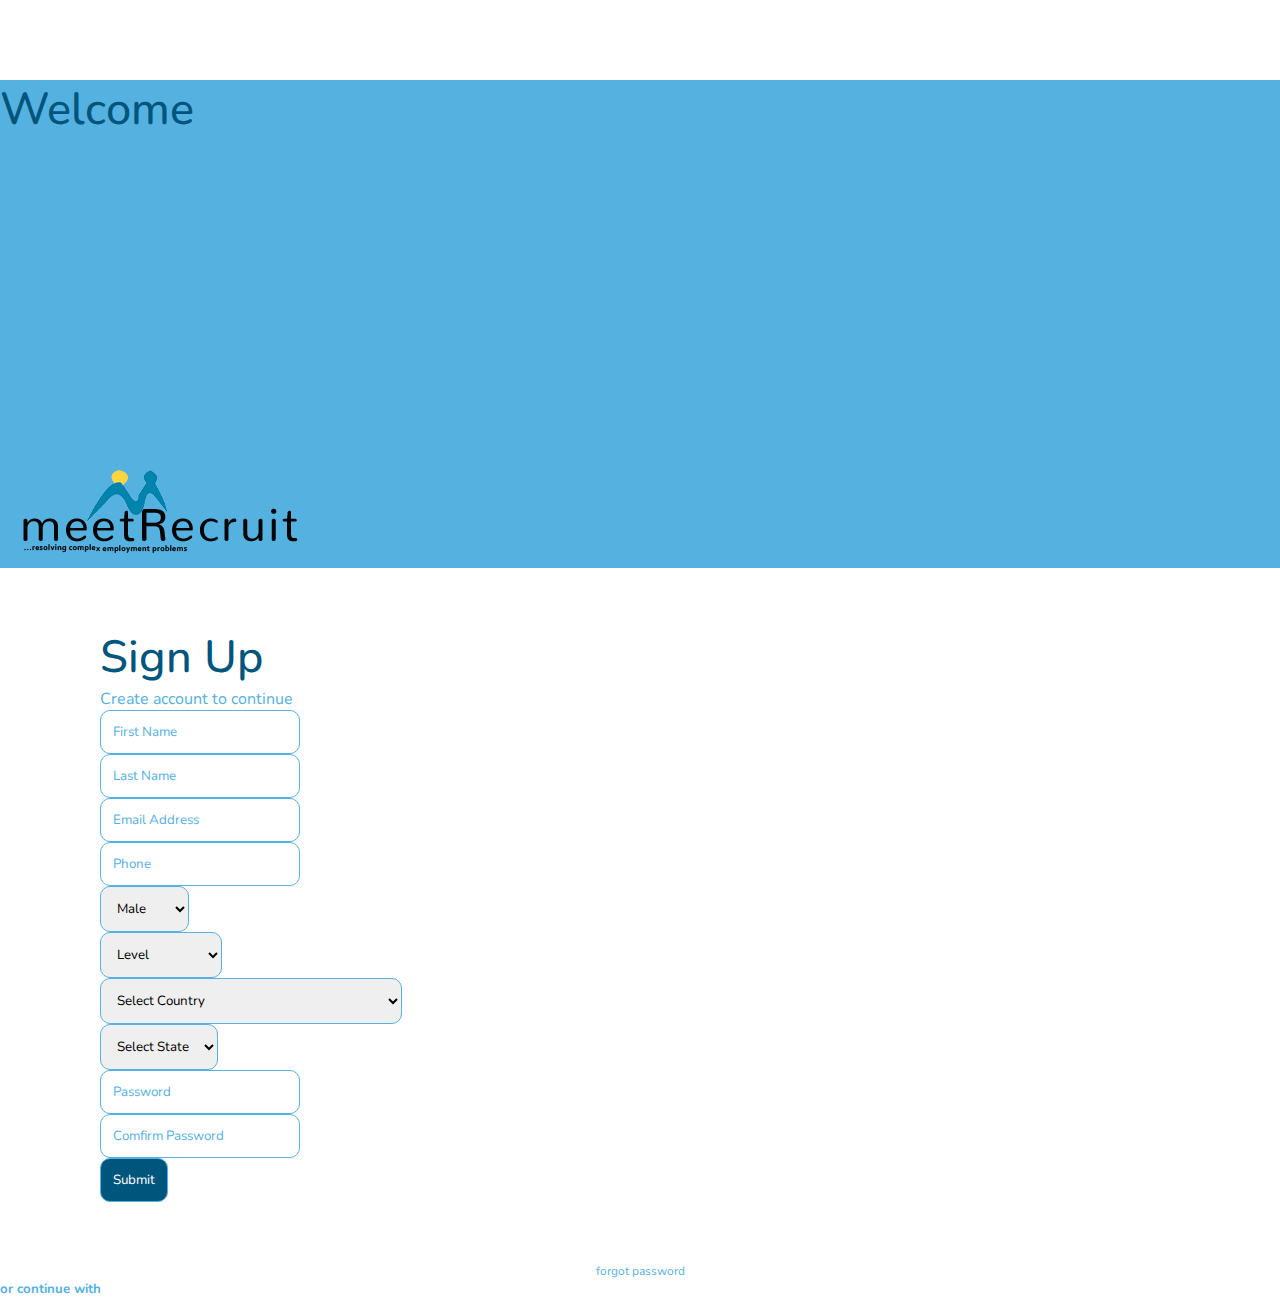
<file: signUp/index.html>
<!DOCTYPE html>
<html lang="en">
  <head>
    <meta charset="UTF-8" />
    <meta http-equiv="X-UA-Compatible" content="IE=edge" />
    <meta name="viewport" content="width=device-width, initial-scale=1.0" />
    <!-- Bootstrap CSS -->
    <link
      href="https://cdn.jsdelivr.net/npm/bootstrap@5.1.3/dist/css/bootstrap.min.css"
      rel="stylesheet"
      integrity="sha384-1BmE4kWBq78iYhFldvKuhfTAU6auU8tT94WrHftjDbrCEXSU1oBoqyl2QvZ6jIW3"
      crossorigin="anonymous"
    />
    <!-- CSS Link -->
    <link rel="stylesheet" href="/signUp/signup.css" />
    <!-- Fontawesome -->
    <link
      rel="stylesheet"
      href="https://cdnjs.cloudflare.com/ajax/libs/font-awesome/6.2.0/css/all.min.css"
      integrity="sha512-xh6O/CkQoPOWDdYTDqeRdPCVd1SpvCA9XXcUnZS2FmJNp1coAFzvtCN9BmamE+4aHK8yyUHUSCcJHgXloTyT2A=="
      crossorigin="anonymous"
      referrerpolicy="no-referrer"
    />
    <title>SignUp</title>
  </head>
  <body>
    <!-- <section id="signup">
      <div id="text">
        <h1>Welcome!</h1>
        <p>We’ve been expecting you</p>
        <a href="/index.html"><img src="/public/img/MEETRECRUITlogo.png" alt="" /></a>
      </div>
      <div id="form">
        <div id="width">
          <h1>Sign Up</h1>
          <p>Create account to continue</p>
          <form action="#" class="forms">
            <div id="inputs">
              <label>First Name</label><br>
            <input type="name" placeholder="Enter first name" />

            <label>Last Name</label><br>
            <input type="name" placeholder="Enter last name" />

            <label>Phone No</label><br>
            <input type="phone" placeholder="Enter phone numnber" />
            
            <select id="age">
              <option value="sex">SEX</option>
              <option value="sex">Male</option>
              <option value="sex">Female</option>
              <option value="sex">Rather Not Say</option>
            </select>
            <select id="skills">
              <option value="skill">SELECT</option>
              <option value="skill">Junior</option>
              <option value="skill">intermediate</option>
              <option value="skill">Rather Not Saysenior
              </select> <br>

              
            <select id="country" name ="country">Select Country</select>
           <select name ="state" id ="state">State</select>
            <br>

            <label>Email</label>
            <input type="email" placeholder="Enter email" /> 

            <label>Password</label><br />
            <input type="password" placeholder="Enter password" />
            </div>

            <button id="signups" type="submit">Sign Up</button>
            <a href="/forgetPass/index.html">Forgot password?</a>
          </form>
          <div id="center">
            <p>Or continue with</p>
            <div id="icon">
              <a href="https://www.google.com/" target="_blank"><i class="fa-brands fa-google"></i></a>
              <a
                href="https://www.linkedin.com/company/meetrecruit/"
                target="_blank"
                ><i class="fa-brands fa-linkedin"></i
              ></a>
              <a
                href="https://m.facebook.com/story.php?story_fbid=pfbid0LS4uF52KisyzEZSwB3oaLuqZwBY6MR44i9Fws1G7HvPmHSeJEMV7Khse3V39Yu8gl&id=103218479213902"
                target="_blank"
                ><i class="fa-brands fa-facebook"></i></a
              ><br />
            </div>
          </div>
        </div>
      </div>
    </section> -->

    <section class="signUp-section">
      <div class="container-fluid">
        <div class="row" style="height: 100vh">
          <div class="col-md-5 text-center" style="background: #55B1DF;">
            <div class="welcome">
                <h1 class="mb-3 text-dark">Welcome</h1>
            <p class="text-dark">We have been expecting you</p>
            <div class="logo-img">
                <a href="#"><img src="../public/img/MEETRECRUITlogo.png" class="img-fluid w-50" alt=""></a>
            </div>
            </div>
          </div>
          <div class="col-md-7">
            <div class="form">
              <h1>Sign Up</h1>
              <p>Create account to continue</p>
              <form>
                <div class="row">
                    <div class="col-md-6">
                        <div class="mb-3">
                            
                            <input
                              type="text"
                              class="form-control"
                              placeholder="First Name"
                            />
                          </div>
                    </div>
                    <div class="col-md-6">
                        
                    <div class="mb-4">
                      <input
                        type="text"
                        class="form-control"
                        placeholder="Last Name"
                      />
                    </div>
                    </div>
                </div>
                <div class="row">
                    <div class="col-md-6">
                        <div class="mb-3">
                            
                            <input
                              type="email"
                              class="form-control"
                              placeholder="Email Address"
                            />
                          </div>
                    </div>
                    <div class="col-md-6">
                        
                    <div class="mb-4">
                      <input
                        type="text"
                        class="form-control"
                        placeholder="Phone"
                      />
                    </div>
                    </div>
                </div>
                <div class="row">
                    <div class="col-md-6">
                        <div class="mb-3">
                            <select class="form-control">
                                <option value="male">Male</option>
                                <option value="female">Female</option>
                            </select>
                          </div>
                    </div>
                    <div class="col-md-6">
                        <div class="mb-3">
                            <select class="form-control">
                                <option selected>Level</option>
                                <option value="junior">Junior</option>
                                <option value="intermediate">Intermediate</option>
                                <option value="senior">Senior</option>
                            </select>
                          </div>
                    </div>
                    </div>

                <div class="row">
                    <div class="col-md-6">
                        <div class="mb-3">
                            <select id="country" name ="country" class="form-control">
                                <option selected>Select Country</option>
                            </select>
                          </div>
                    </div>
                    <div class="col-md-6">
                        <div class="mb-3">
                            <select name ="state" id ="state" class="form-control">
                                <option selected>Select State</option>
                            </select>
                          </div>
                    </div>

                    <div class="col-md-6">
                        <div class="mb-3">
                            
                            <input
                              type="password"
                              class="form-control"
                              placeholder="Password"
                            />
                          </div>
                    </div>
                    <div class="col-md-6">
                        <div class="mb-3">
                            
                            <input
                              type="password"
                              class="form-control"
                              placeholder="Comfirm Password"
                            />
                          </div>
                    </div>

                    <div class="mt-3">
                        <input type="submit" class="btn btn-primary w-100">
                    </div>
                    </div>
                </div>
                               
                <p class="forgot">forgot password</p>
                <h5 class="text-center text-primary">or continue with</h5>
                
                <!-- <div class="icon">
                  <ul class="list-group list-group-horizontal">
                    <li class="list-group-item-outline"><a href="#"><img src="/public/img/Google (icon — Colour).png" alt=""></a></li>
                    <li class="list-group-item-outline"><img src="/public/img/Vector.png" alt=""></a></li>
                    <li class="list-group-item-outline"><img src="/public/img/Facebook (icon — Colour).png" alt=""></a></li>
                  </ul>
                </div> -->
            </form>
            </div>
          </div>
        </div>
      </div>
    </section>

    <script src="countries.js"></script>

    <script language="javascript">
      populateCountries("country", "state");
    </script>
  </body>
</html>
</file>
<file: public/style.css>
@import url("https://fonts.googleapis.com/css2?family=Poppins:wght@100;200;300;400;500;600;700;800;900&display=swap");

* {
  padding: 0;
  margin: 0;
  box-sizing: border-box;
  font-family: "Poppins", sans-serif;
}

.btn {
  border: 1px solid #00557d;
  color: #00557d;
}

nav ul li a {
  font-size: 16px;
  font-weight: 500;
  color: #212121;
}

/* Hero */

.hero {
  width: 100%;
  height: 100vh;
  background: url(/public/img/0x0\ 1.png);
  background-position: center;
  background-size: cover;
}

p {
  color: #212121;
}

.hero h1 {
  font-size: 56px;
  font-weight: 700;
  color: #00557d;
  padding-top: 110px;
}

.hero p {
  font-size: 24px;
  font-weight: 500;
}

.hero span {
  font-size: 20px;
  font-weight: 700;
  color: #00557d;
}

/* Section 2 */

#section-two {
  padding-top: 80px;
}

h2 {
  font-size: 47px;
  font-weight: 700;
  color: #00557d;
}

h2 span {
  color: #c8a500;
}

p {
  font-size: 25.6px;
  font-weight: 400;
  color: #212121;
}

/* Section 3 */
#section-three {
  padding-top: 80px;
}

#section-three h2 {
  font-size: 57px;
  font-weight: 700;
  padding: 8px 0px;
}

h2 span {
  color: #c8a500;
}

ul {
  font-size: 24px;
  font-weight: 400;
  color: #212121;
}

ul li span {
  color: #00557d;
}

.btn-primary {
  background: #00557d;
  color: #fff;
  border-radius: 10px;
  border: none;
  padding: 16px, 24px, 16px, 24px !important;
  font-size: 16px !important;
}

/* section 4 */
#section-four {
  padding-top: 80px;
}
#section-four img {
  border-top-right-radius: 282px;
}

#section-7 {
  padding-top: 80px;
}

#section-7 .talent1 {
  background: linear-gradient(rgba(0, 0, 0, 0.3), rgba(0, 0, 0, 0.3)),
    url(/public/img/finance.jpg);
  background-position: center;
  background-size: cover;
  height: 100%;
  box-shadow: 10px 10px 15px rgba(0, 0, 0, 0.3);
}

#section-7 .talent2 {
  background: linear-gradient(rgba(0, 0, 0, 0.3), rgba(0, 0, 0, 0.3)),
    url(/public/img/e-commerce.jpg);
  background-position: center;
  background-size: cover;
  height: 100%;
  box-shadow: 10px 10px 15px rgba(0, 0, 0, 0.3);
}

#section-7 .talent3 {
  background: linear-gradient(rgba(0, 0, 0, 0.3), rgba(0, 0, 0, 0.3)),
    url(/public/img/webdev.jpg);
  background-position: center;
  background-size: cover;
  height: 100%;
  box-shadow: 10px 10px 15px rgba(0, 0, 0, 0.3);
}

#section-7 .talent4 {
  background: linear-gradient(rgba(0, 0, 0, 0.3), rgba(0, 0, 0, 0.3)),
    url(/public/img/customer-support.jpg);
  background-position: center;
  background-size: cover;
  height: 100%;
  box-shadow: 10px 10px 15px rgba(0, 0, 0, 0.3);
}

#section-7 .talent5 {
  background: linear-gradient(rgba(0, 0, 0, 0.3), rgba(0, 0, 0, 0.3)),
    url(/public/img/writing.jpg);
  background-position: center;
  background-size: cover;
  height: 100%;
  box-shadow: 10px 10px 15px rgba(0, 0, 0, 0.3);
}

#section-7 .talent6 {
  background: linear-gradient(rgba(0, 0, 0, 0.3), rgba(0, 0, 0, 0.3)),
    url(/public/img/idea.jpg);
  background-position: center;
  background-size: cover;
  height: 100%;
  box-shadow: 10px 10px 15px rgba(0, 0, 0, 0.3);
}

#section-7 .talent7 {
  background: linear-gradient(rgba(0, 0, 0, 0.3), rgba(0, 0, 0, 0.3)),
    url(/public/img/data-analysis.jpg);
  background-position: center;
  background-size: cover;
  height: 100%;
  box-shadow: 10px 10px 15px rgba(0, 0, 0, 0.3);
}

#section-7 .talent8 {
  background: linear-gradient(rgba(0, 0, 0, 0.3), rgba(0, 0, 0, 0.3)),
    url(/public/img/data-analysis.jpg);
  background-position: center;
  background-size: cover;
  height: 100%;
  box-shadow: 10px 10px 15px rgba(0, 0, 0, 0.3);
}
#section-7 .talent9 {
  height: 100%;
  width: 100%;
}

#section-7 .talents h4 {
  color: #fff;
  text-align: center;
  font-size: 20px;
  font-weight: 600;
  letter-spacing: 0.25px;
  padding: 12px 8px;
}

/* footer */

#footer {
  background: #00557d;
  color: #fff;
}

#footer h3 {
  font-size: 24px;
  font-weight: 700;
  line-height: 32px;
}

#footer .foot {
  text-align: left;
}

#footer .foot ul li {
  list-style: none;
  font-size: 16px;
  left: 0;
  color: #fff;
}

#footer .foot input {
  padding: 11px, 16px, 11px, 16px;
  border-radius: 10px;
  width: 314px;
  height: 54px;
}

#footer .foot input::placeholder {
  font-size: 12px;
  padding: 0 10px;
}

#footer ul li {
  padding: 8px;
}

#footer button {
  background: #00557d;
  width: 108px;
  height: 32px;
  color: #fff;
  font-size: 13px;
  font-weight: 500;
  padding: 4px 21px;
  border: none;
  border-radius: 10px;
  transition: all 0.5s ease;
}

.links ul li {
  width: 50px;
  height: 50px;
  border-radius: 50%;
  background: #fff;
  text-align: center;
  cursor: pointer;
  align-items: center;
}

/* ====================Media ========================================*/

/* Header and Navbar */
@media (max-width: 844px) {
  .menu {
    display: block;
    font-size: 25px;
    color: #00557d;
  }

  .links .btn {
    display: block;
  }

  .navbar .btnz {
    display: none;
  }

  #link {
    position: fixed;
    display: flex;
    flex-direction: column;
    align-items: flex-start;
    justify-content: flex-start;
    top: 0;
    right: -300px;
    height: 100vh;
    width: 300px;
    background: linear-gradient(65.58deg, #f1f4f5 -21.97%, #fffafa 105.82%);
    z-index: 99;
    box-shadow: 0 40px 60px rgba(0, 0, 0, 0.3);
    padding: 60px 0 0 10px;
    transition: 0.3s ease;
  }

  #link.active {
    right: 0px;
  }

  .links .btn {
    display: flex;
    flex-direction: column;
  }

  .navbar .links ul li {
    padding: 25px;
    font-size: 16px;
  }

  .navbar .links ul button {
    padding: 25px;
  }

  .btn #signup {
    margin-bottom: 35px;
  }

  .btn #login {
    margin-left: 25px;
    width: 110px;
  }

  .hero h1 {
    line-height: 70px;
    font-size: 49px;
    line-height: 60px;
  }

  .hero p {
    padding: 10px 0;
  }

  /* .btns {
    position: absolute;
    bottom: 55px;
  } */

  .btns {
    margin-top: -100px;
    padding: 10px 0;
  }

  #close {
    position: absolute;
    top: 30px;
    left: 30px;
    font-size: 25px;
    color: #00557d;
  }
}

/* section 3 */

@media (max-width: 844px) {
  .section-3 {
    gap: 10px;
  }
  .section-3 .content h1 {
    font-size: 28px;
  }
}

/* section 4 */

@media screen and (max-width: 768px) {
  .con {
    width: 90%;
    height: 100%;
    margin: auto;
    display: flex;
    align-items: center;
  }
  .one {
    width: 100%;
    height: 80%;
  }
  .one .img {
    width: 100%;
    height: 100%;
    border-top-right-radius: 50%;
    background: url("/public/img/new-sec44.png") no-repeat center center/cover;
  }
  .two {
    width: 90%;
    height: 80%;
    margin-left: 10px;
  }
  .two .txt {
    width: 90%;
    height: 100%;
    padding-left: 10%;
    display: flex;
    flex-direction: column;
  }
  .two h1 {
    font-family: "Nunito";
    font-size: 32px;
    text-align: center;
  }
  .two p {
    font-family: "Poppins";
    margin-top: 10px;
    font-size: 16px;
  }
}

/* section 7*/

.sectionSeven > div:first-of-type {
  left: 0;
}

.sectionSeven > div:first-of-type p:first-of-type {
  color: #00557d;
  font-size: 30px !important;
}

.sectionSeven > p a {
  color: #00557d;
  text-decoration: none;
}

.sectionSeven > div:last-of-type {
  display: grid;
  grid-template-columns: repeat(3, 250px);
  grid-template-rows: repeat(3, 100px);
  row-gap: 20px;
  column-gap: 10px;
}

.sectionSeven div:last-of-type a:last-of-type {
  width: 60%;
  height: 40px;
  position: relative;
  top: 30px;
  left: 40px;
  background: #00557d;
  color: white;
}

/* ========================================================== */

@media (max-width: 477px) {
  .navbar {
    width: 100%;
  }

  .hero h1 {
    width: 100%;
    font-size: 40px;
    line-height: 60px;
  }
  .btns #btn1 {
    width: 90%;
    margin: 15px;
  }

  .btns #btn2 {
    width: 90%;
    margin: 15px;
    margin-left: 15px;
  }
}

/* Section 2  */

@media (max-width: 844px) {
  .second-section {
    display: block;
  }
  .second-section-txt {
    margin-top: 50px;
    padding: 0 10px;
    width: 410px;
    height: 324px;
  }
  .second-section-img {
    width: 300px;
    height: 100%;
  }
  .why-txt {
    font-family: Poppins;
    font-style: normal;
    font-weight: 200px;
    font-size: 20px;
    line-height: 28px;
    align-items: center;
    letter-spacing: 0.25px;
    color: #212121;
    margin-top: 10px;
  }
}

/* section 4 */

@media screen and (max-width: 477px) {
  .con {
    width: 90%;
    height: 100%;
    display: block;
    margin: auto;
    margin-top: 20px;
  }
  .one {
    width: 100%;
    height: 100%;
  }
  .one .img {
    width: 100%;
    height: 100%;
    border-top-right-radius: 50%;
    background: url("/public/img/new-sec44.png") no-repeat center center/cover;
  }
  .two {
    width: 100%;
    height: 50%;
    margin-top: 2rem;
    display: flex;
    flex-direction: column;
  }
  .two h1 {
    width: 100%;
    font-family: "Nunito";
    font-size: 32px;
  }
  .two p {
    width: 100%;
    font-family: "Poppins";
    margin-top: 1rem;
    font-size: 16px;
  }
}

/* section 7 */

.sectionSeven > div:first-of-type {
  left: 0;
}

.sectionSeven > div:first-of-type p:first-of-type {
  color: #00557d;
  font-size: 25px !important;
}

.sectionSeven > p a {
  color: #00557d;
  text-decoration: none;
}

.sectionSeven > div:last-of-type {
  display: grid;
  grid-template-columns: repeat(2, 150px);
  grid-template-rows: repeat(3, 100px);
  row-gap: 20px;
  column-gap: 10px;
}

.sectionSeven div:last-of-type a:nth-child(7) {
  height: 100px !important;
}

.sectionSeven div:last-of-type a:nth-child(8) {
  height: 100px !important;
}

.sectionSeven div:last-of-type a:last-of-type {
  width: 60%;
  height: 40px;
  position: relative;
  left: 120px;
  background: #00557d;
  color: white;
}
</file>
<file: signUp/signup.css>
@import url("https://fonts.googleapis.com/css2?family=Nunito:wght@200;300;400;500;600;700;800;900;1000&display=swap");

* {
  padding: 0;
  margin: 0;
  box-sizing: border-box;
  font-family: "Nunito", sans-serif;
}

body {
  color: #55B1DF;
}
input, select {
border: 1px solid #55B1DF !important;
padding: 12px !important;
border-radius: 10px !important;
}
input:focus, select:focus {
box-shadow: none !important;
}
input::placeholder {
color: #55B1DF;

}
h1 {
color: #00557D;
font-weight: 500;
font-size: 45px;
line-height: 60px;
}
@media screen and (min-width: 996px) {
.form {
margin: 60px 100px;
}
}

.btn-primary {
background-color: #00557D !important;
color: #fff;
border: none;
transition: all 380ms ease;
}
.btn-primary:hover {
filter: drop-shadow(2px 2px 4px rgba(0,0,0,0.3));
}
.forgot {
text-align: center;
font-size: 12px;
font-weight: 400;
line-height: 18px;
}

.logo-img {
margin-top: 300px;
}
.welcome {
margin-top: 80px;
}
</file>
